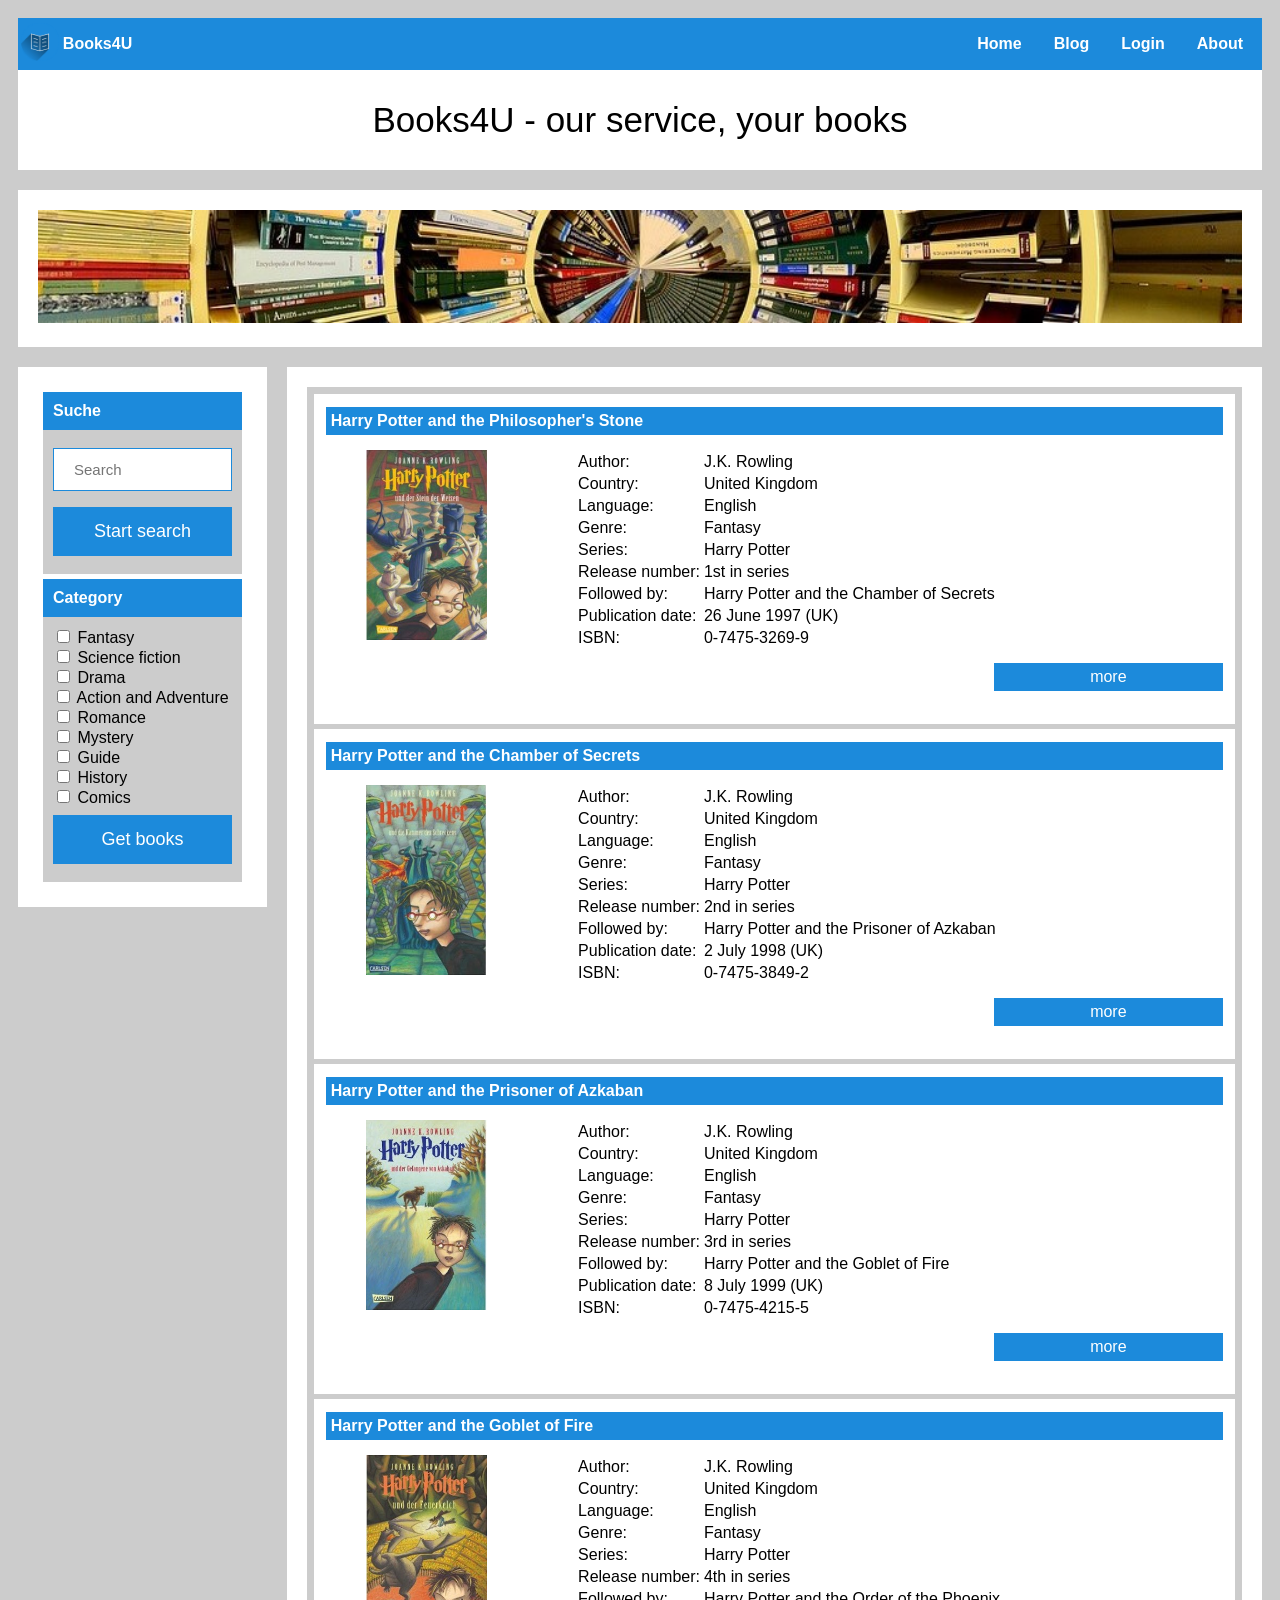
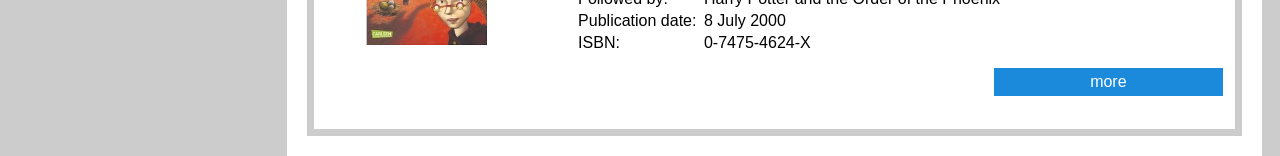
<file: html/index.html>
<!DOCTYPE html>
<html>

<head>
    <meta charset="utf-8" />
    <title> Books4U - Welcome </title>
    <link rel="stylesheet" type="text/css" href="css/style.css">
    <script src="js/"></script>
</head>

<body>
    <table class="menubar">
        <tr>
            <th class="logo">
                <a href="index.html" class="inactive">
                    <img src="img/book.png" alt="Book" class="book">
                </a>
            </th>
            <th>Books4U</th>
            <th>
                <ul>
                    <li style="float:right">
                        <a href="about.html">About</a>
                    </li>
                    <li style="float:right">
                        <a href="login.html">Login</a>
                    </li>
                    <li style="float:right">
                        <a href="blog.html">Blog</a>
                    </li>
                    <li style="float:right">
                        <a href="index.html">Home</a>
                    </li>
                </ul>
            </th>
        </tr>
    </table>
    <div class="header">Books4U - our service, your books</div>

    <div class="card">
        <img src="img/manybooks_small.jpg" Alt="ManyBooksSmall" width="100%"></img>
    </div>
    <div class="indexleft">
        <div class="card">
            <div class="menucard">
                <div class="menuhead">Suche</div>
                <div class="menubody">
                    <input class="input" type="text" name="inputSearch" id="inputSearch" placeholder="Search"></input>
                    <button id="search" onclick="search()">Start search</button>
                </div>
            </div>
            <div class="menucard">
                <div class="menuhead">Category</div>
                <div class="menubody">
                    <label class="category">
                        <input type="checkbox" name="category" value="fantays"> Fantasy
                    </label>
                    <label class="category">
                        <input type="checkbox" name="category" value="scifi"> Science fiction
                    </label>
                    <label class="category">
                        <input type="checkbox" name="category" value="drama"> Drama
                    </label>
                    <label class="category">
                        <input type="checkbox" name="category" value="actionAdventure"> Action and Adventure
                    </label>
                    <label class="category">
                        <input type="checkbox" name="category" value="romance"> Romance
                    </label>
                    <label class="category">
                        <input type="checkbox" name="category" value="mystery"> Mystery
                    </label>
                    <label class="category">
                        <input type="checkbox" name="category" value="guide"> Guide
                    </label>
                    <label class="category">
                        <input type="checkbox" name="category" value="history"> History
                    </label>
                    <label class="category">
                        <input type="checkbox" name="category" value="comic"> Comics
                    </label>
                    <button id="search" onclick="search()">Get books</button>
                </div>
            </div>
        </div>
    </div>
    <div class="indexright">
        <div class="card">
            <div class="bookshelf">
                <div class="book">
                    <h1 class="bookhead">Harry Potter and the Philosopher's Stone</h1>
                    <div class="rightcolumn">
                        <img class="bookimg" src="img/HP1.jpg"></img>
                    </div>
                    <div class="leftcolumn">
                        <table class="bookdetails">
                            <tr>
                                <td>Author:</td>
                                <td>J.K. Rowling</td>
                            </tr>
                            <tr>
                                <td>Country:</td>
                                <td>United Kingdom</td>
                            </tr>
                            <tr>
                                <td>Language:</td>
                                <td>English</td>
                            </tr>
                            <tr>
                                <td>Genre:</td>
                                <td>Fantasy</td>
                            </tr>
                            <tr>
                                <td>Series:</td>
                                <td>Harry Potter</td>
                            </tr>
                            <tr>
                                <td>Release number:</td>
                                <td>1st in series</td>
                            </tr>
                            <tr>
                                <td>Followed by:</td>
                                <td>Harry Potter and the Chamber of Secrets</td>
                            </tr>
                            <tr>
                                <td>Publication date:</td>
                                <td>26 June 1997 (UK)</td>
                            </tr>
                            <tr>
                                <td>ISBN:</td>
                                <td>0-7475-3269-9</td>
                            </tr>
                        </table>
                    </div>
                    <button class="bookbutton" id="bookbutton">more</button>
                </div>
                <div class="book">
                    <h1 class="bookhead">Harry Potter and the Chamber of Secrets</h1>
                    <div class="rightcolumn">
                        <img class="bookimg" src="img/HP2.jpg"></img>
                    </div>
                    <div class="leftcolumn">
                        <table class="bookdetails">
                            <tr>
                                <td>Author:</td>
                                <td>J.K. Rowling</td>
                            </tr>
                            <tr>
                                <td>Country:</td>
                                <td>United Kingdom</td>
                            </tr>
                            <tr>
                                <td>Language:</td>
                                <td>English</td>
                            </tr>
                            <tr>
                                <td>Genre:</td>
                                <td>Fantasy</td>
                            </tr>
                            <tr>
                                <td>Series:</td>
                                <td>Harry Potter</td>
                            </tr>
                            <tr>
                                <td>Release number:</td>
                                <td>2nd in series</td>
                            </tr>
                            <tr>
                                <td>Followed by:</td>
                                <td>Harry Potter and the Prisoner of Azkaban</td>
                            </tr>
                            <tr>
                                <td>Publication date:</td>
                                <td>2 July 1998 (UK)</td>
                            </tr>
                            <tr>
                                <td>ISBN:</td>
                                <td>0-7475-3849-2</td>
                            </tr>
                        </table>
                    </div>
                    <button class="bookbutton" id="bookbutton">more</button>
                </div>
                <div class="book">
                    <h1 class="bookhead">Harry Potter and the Prisoner of Azkaban</h1>
                    <div class="rightcolumn">
                        <img class="bookimg" src="img/HP3.jpg"></img>
                    </div>
                    <div class="leftcolumn">
                        <table class="bookdetails">
                            <tr>
                                <td>Author:</td>
                                <td>J.K. Rowling</td>
                            </tr>
                            <tr>
                                <td>Country:</td>
                                <td>United Kingdom</td>
                            </tr>
                            <tr>
                                <td>Language:</td>
                                <td>English</td>
                            </tr>
                            <tr>
                                <td>Genre:</td>
                                <td>Fantasy</td>
                            </tr>
                            <tr>
                                <td>Series:</td>
                                <td>Harry Potter</td>
                            </tr>
                            <tr>
                                <td>Release number:</td>
                                <td>3rd in series</td>
                            </tr>
                            <tr>
                                <td>Followed by:</td>
                                <td>Harry Potter and the Goblet of Fire</td>
                            </tr>
                            <tr>
                                <td>Publication date:</td>
                                <td>8 July 1999 (UK)</td>
                            </tr>
                            <tr>
                                <td>ISBN:</td>
                                <td>0-7475-4215-5</td>
                            </tr>
                        </table>
                    </div>
                    <button class="bookbutton" id="bookbutton">more</button>
                </div>
                <div class="book">
                    <h1 class="bookhead">Harry Potter and the Goblet of Fire</h1>
                    <div class="rightcolumn">
                        <img class="bookimg" src="img/HP4.jpg"></img>
                    </div>
                    <div class="leftcolumn">
                        <table class="bookdetails">
                            <tr>
                                <td>Author:</td>
                                <td>J.K. Rowling</td>
                            </tr>
                            <tr>
                                <td>Country:</td>
                                <td>United Kingdom</td>
                            </tr>
                            <tr>
                                <td>Language:</td>
                                <td>English</td>
                            </tr>
                            <tr>
                                <td>Genre:</td>
                                <td>Fantasy</td>
                            </tr>
                            <tr>
                                <td>Series:</td>
                                <td>Harry Potter</td>
                            </tr>
                            <tr>
                                <td>Release number:</td>
                                <td>4th in series</td>
                            </tr>
                            <tr>
                                <td>Followed by:</td>
                                <td>Harry Potter and the Order of the Phoenix</td>
                            </tr>
                            <tr>
                                <td>Publication date:</td>
                                <td>8 July 2000</td>
                            </tr>
                            <tr>
                                <td>ISBN:</td>
                                <td>0-7475-4624-X</td>
                            </tr>
                        </table>
                    </div>
                    <button class="bookbutton" id="bookbutton">more</button>
                </div>
            </div>
        </div>
    </div>
</body>

</html>
</file>
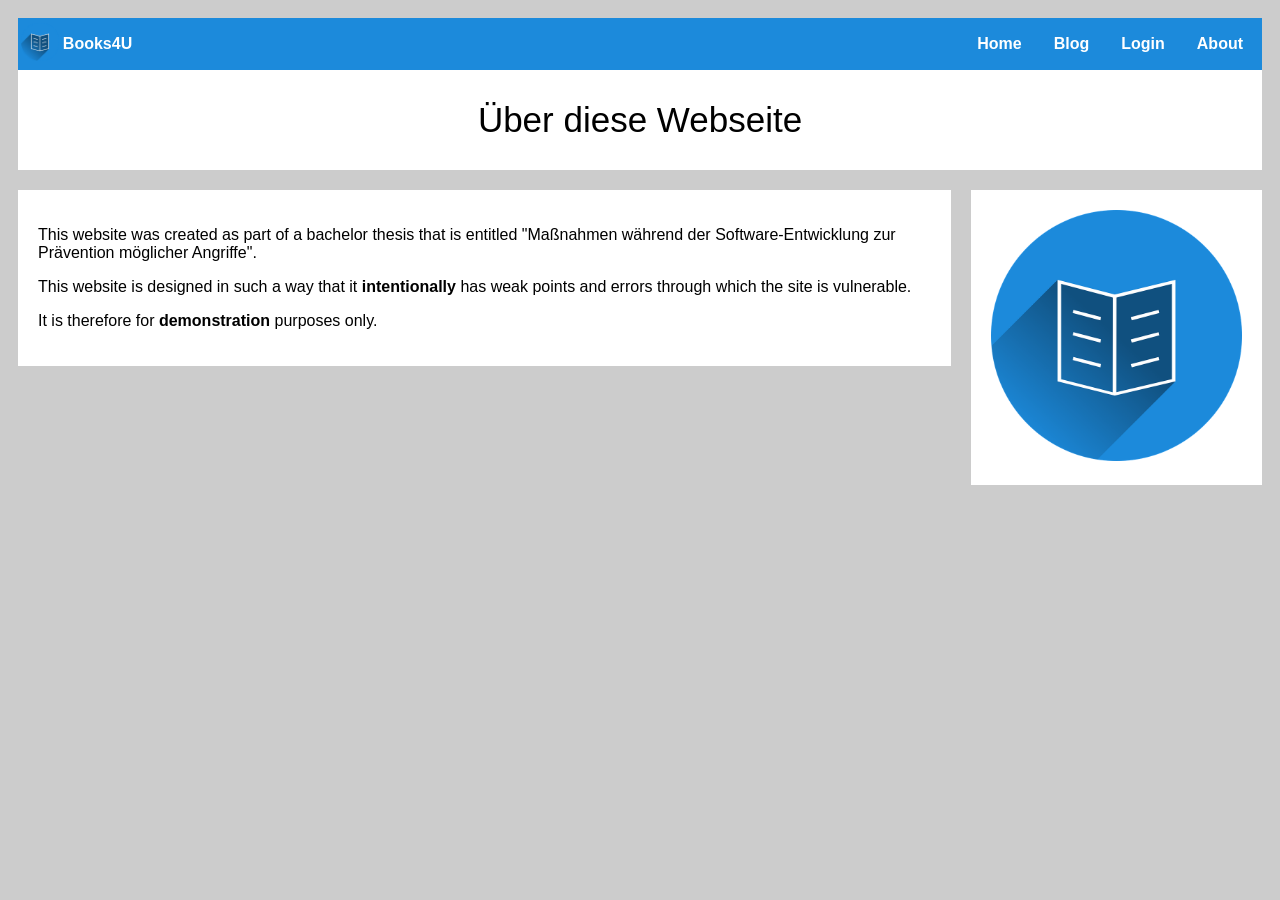
<file: html/about.html>
<!DOCTYPE html>
<html>

<head>
    <meta charset="utf-8" />
    <title> Books4U - About </title>
    <link rel="stylesheet" type="text/css" href="css/style.css">
    <script src="js/"></script>
</head>

<body>
    <table class="menubar">
        <tr>
            <th class="logo">
                <a href="index.html" class="inactive">
                    <img src="img/book.png" alt="Book" class="book">
                </a>
            </th>
            <th>Books4U</th>
            <th>
                <ul>
                    <li style="float:right">
                        <a href="about.html">About</a>
                    </li>
                    <li style="float:right">
                        <a href="login.html">Login</a>
                    </li>
                    <li style="float:right">
                        <a href="blog.html">Blog</a>
                    </li>
                    <li style="float:right">
                        <a href="index.html">Home</a>
                    </li>
                </ul>
            </th>
        </tr>
    </table>
    <div class="header">Über diese Webseite</div>
    <div class="leftcolumn">
        <div class="card">
            <p>This website was created as part of a bachelor thesis that is entitled "Maßnahmen während der Software-Entwicklung
                zur Prävention möglicher Angriffe".</p>
            <p>This website is designed in such a way that it
                <b>intentionally</b> has weak points and errors through which the site is vulnerable.</p>
            <p>It is therefore for
                <b>demonstration</b> purposes only.</p>
        </div>
    </div>
    <div class="rightcolumn">
        <div class="card">
            <img src="img/book.png" Alt="Book" class="book">
        </div>
    </div>
</body>

</html>
</file>
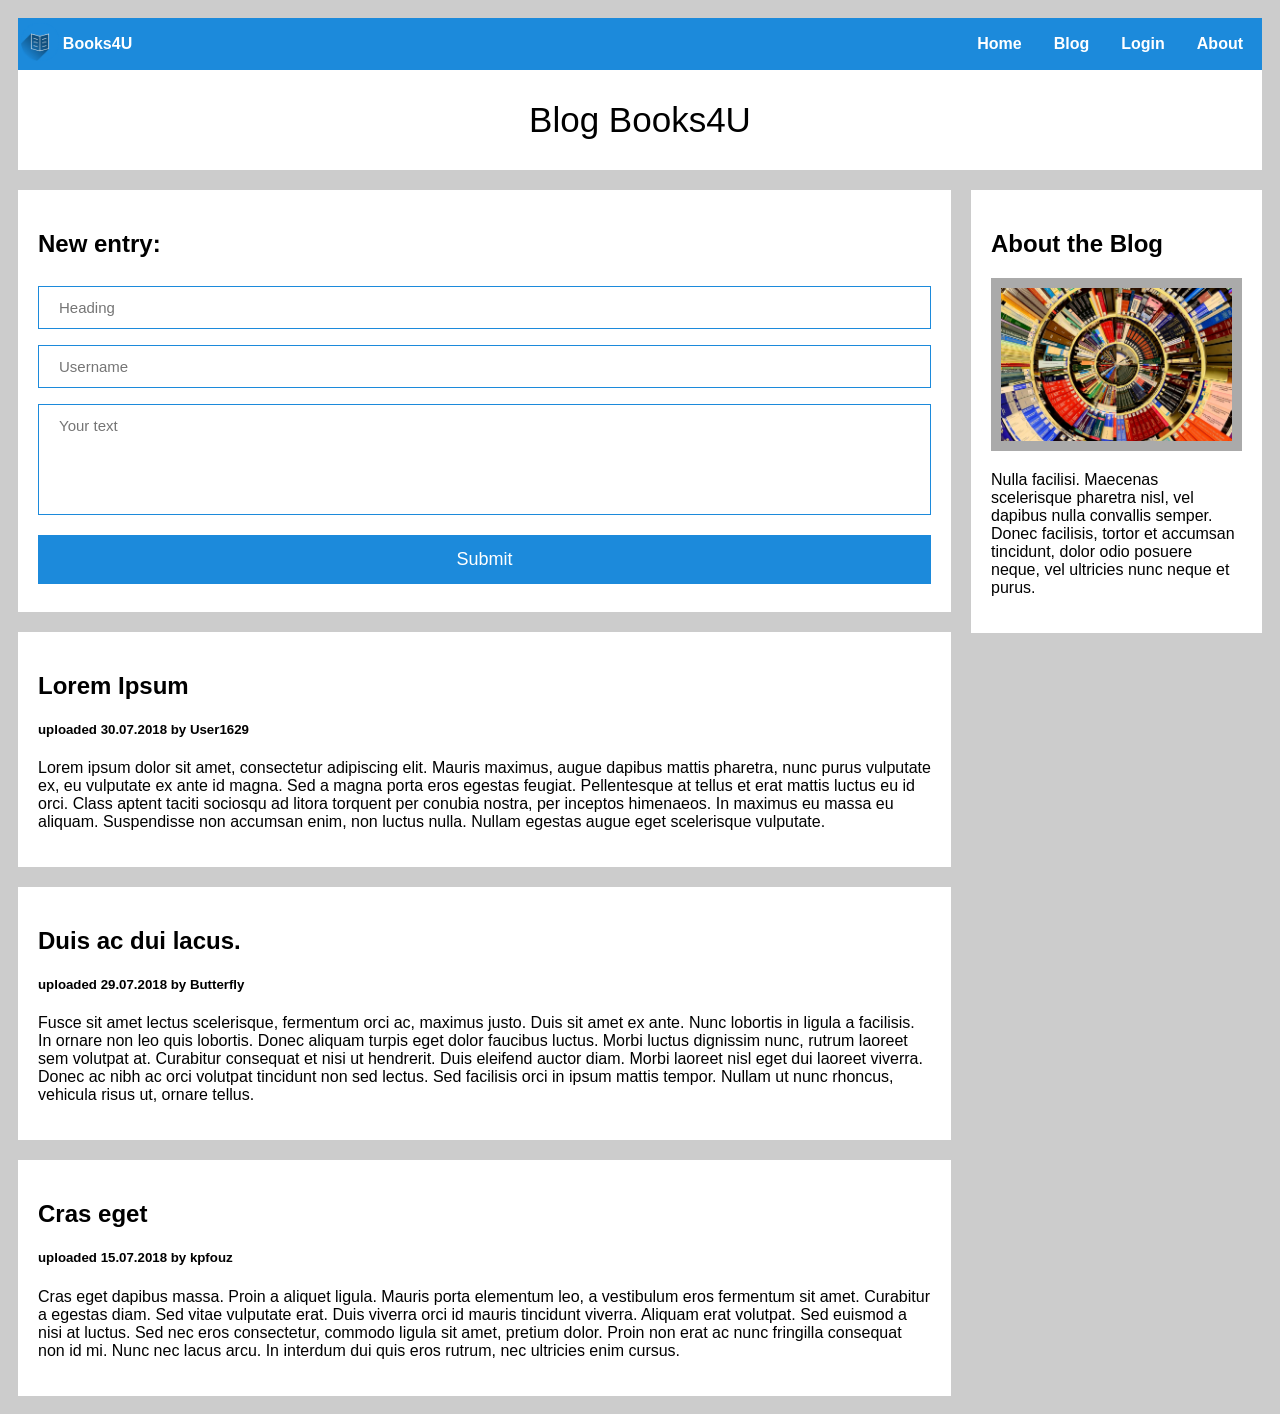
<file: html/blog.html>
<!DOCTYPE html>
<html>

<head>
    <meta charset="utf-8" />
    <title> Books4U - Blog </title>
    <link rel="stylesheet" type="text/css" href="css/style.css">
    <script src="js/blog.js"></script>
</head>

<body>
    <table class="menubar">
        <tr>
            <th class="logo">
                <a href="index.html" class="inactive">
                    <img src="img/book.png" alt="Book" class="book">
                </a>
            </th>
            <th>Books4U</th>
            <th>
                <ul>
                    <li style="float:right">
                        <a href="about.html">About</a>
                    </li>
                    <li style="float:right">
                        <a href="login.html">Login</a>
                    </li>
                    <li style="float:right">
                        <a href="blog.html">Blog</a>
                    </li>
                    <li style="float:right">
                        <a href="index.html">Home</a>
                    </li>
                </ul>
            </th>
        </tr>
    </table>
    <div class="header">
        Blog Books4U
    </div>
    <div class="row">
        <div class="leftcolumn">
            <div class="card">
                <h2>New entry:</h2>
                <input class="input" type="text" name="inputBlogHeading" id="inputBlogHeading" placeholder="Heading"></input>
                <input class="input" type="text" name="inputBlogUser" id="inputBlogUser" placeholder="Username"></input>
                <textarea class="input" type="text" name="inputBlogText" id="inputBlogText" placeholder="Your text" rows="5"></textarea>

                <button id="submit" onclick="submitBlogEntry()">Submit</button>
            </div>
            <div class="entries" id="entries">
                <div class="card">
                    <h2>Lorem Ipsum</h2>
                    <h5>uploaded 30.07.2018 by User1629</h5>
                    <p>Lorem ipsum dolor sit amet, consectetur adipiscing elit. Mauris maximus, augue dapibus mattis pharetra,
                        nunc purus vulputate ex, eu vulputate ex ante id magna. Sed a magna porta eros egestas feugiat. Pellentesque
                        at tellus et erat mattis luctus eu id orci. Class aptent taciti sociosqu ad litora torquent per conubia
                        nostra, per inceptos himenaeos. In maximus eu massa eu aliquam. Suspendisse non accumsan enim, non
                        luctus nulla. Nullam egestas augue eget scelerisque vulputate.
                    </p>
                </div>
                <div class="card">
                    <h2>Duis ac dui lacus.</h2>
                    <h5>uploaded 29.07.2018 by Butterfly</h5>
                    <p>Fusce sit amet lectus scelerisque, fermentum orci ac, maximus justo. Duis sit amet ex ante. Nunc lobortis
                        in ligula a facilisis. In ornare non leo quis lobortis. Donec aliquam turpis eget dolor faucibus
                        luctus. Morbi luctus dignissim nunc, rutrum laoreet sem volutpat at. Curabitur consequat et nisi
                        ut hendrerit. Duis eleifend auctor diam. Morbi laoreet nisl eget dui laoreet viverra. Donec ac nibh
                        ac orci volutpat tincidunt non sed lectus. Sed facilisis orci in ipsum mattis tempor. Nullam ut nunc
                        rhoncus, vehicula risus ut, ornare tellus.
                    </p>
                </div>
                <div class="card">
                    <h2>Cras eget</h2>
                    <h5>uploaded 15.07.2018 by kpfouz</h5>
                    <p>Cras eget dapibus massa. Proin a aliquet ligula. Mauris porta elementum leo, a vestibulum eros fermentum
                        sit amet. Curabitur a egestas diam. Sed vitae vulputate erat. Duis viverra orci id mauris tincidunt
                        viverra. Aliquam erat volutpat. Sed euismod a nisi at luctus. Sed nec eros consectetur, commodo ligula
                        sit amet, pretium dolor. Proin non erat ac nunc fringilla consequat non id mi. Nunc nec lacus arcu.
                        In interdum dui quis eros rutrum, nec ultricies enim cursus.
                    </p>
                </div>
            </div>
        </div>
        <div class="rightcolumn">
            <div class="card">
                <h2>About the Blog</h2>
                <div>
                    <img src="img/manybooks.jpg" Alt="ManyBooks" class="blogabout">
                </div>
                <p>Nulla facilisi. Maecenas scelerisque pharetra nisl, vel dapibus nulla convallis semper. Donec facilisis,
                    tortor et accumsan tincidunt, dolor odio posuere neque, vel ultricies nunc neque et purus. </p>
            </div>
        </div>
    </div>
</body>

</html>
</file>
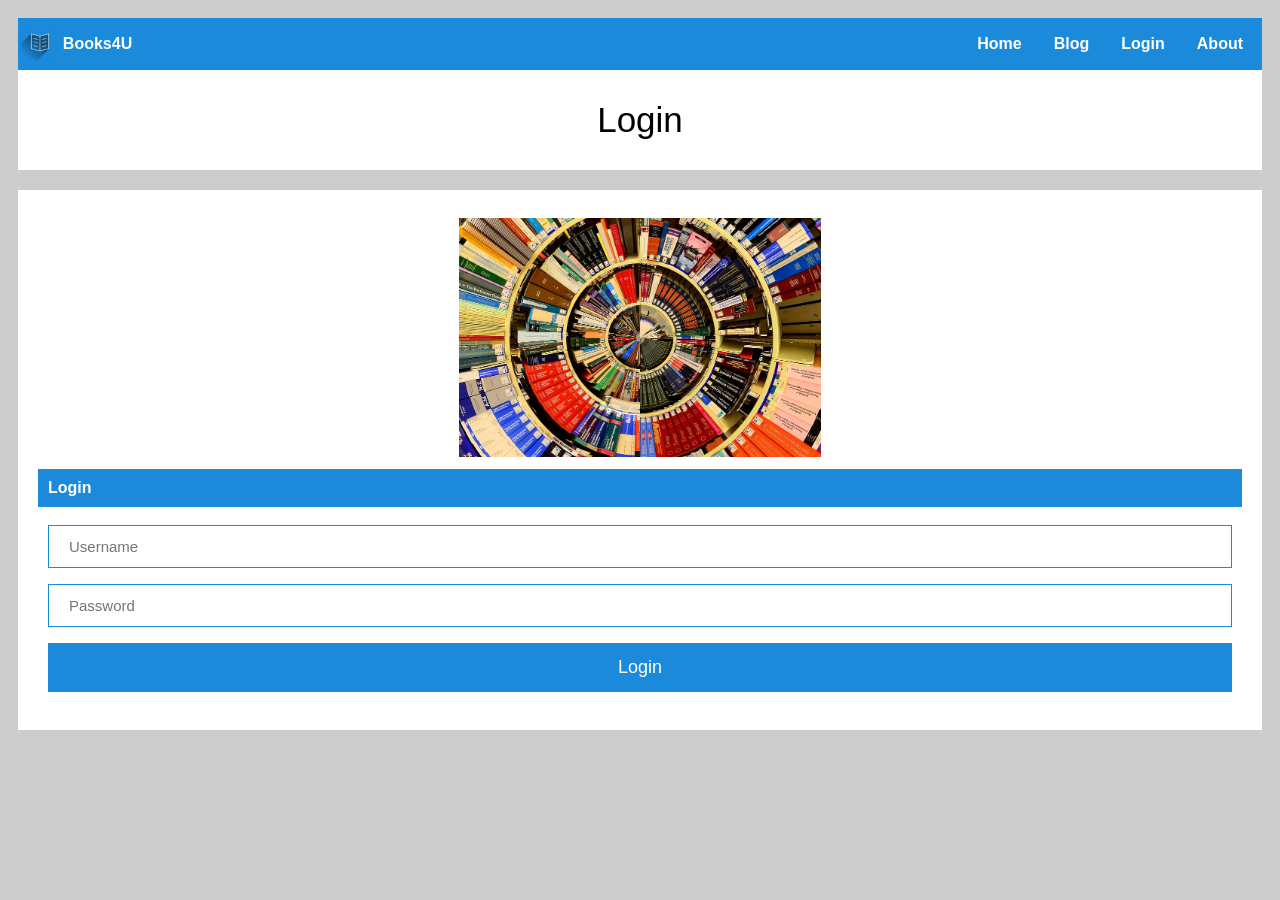
<file: html/login.html>
<!DOCTYPE html>
<html>

<head>
    <meta charset="utf-8" />
    <title> Books4U - Login </title>
    <link rel="stylesheet" type="text/css" href="css/style.css">
    <script src="https://ajax.googleapis.com/ajax/libs/jquery/3.3.1/jquery.min.js"></script>
    <script type="text/javascript" src="js/login.js"></script>
</head>

<body>
    <table class="menubar">
        <tr>
            <th class="logo">
                <a href="index.html" class="inactive">
                    <img src="img/book.png" alt="Book" class="book">
                </a>
            </th>
            <th>Books4U</th>
            <th>
                <ul>
                    <li style="float:right">
                        <a href="about.html">About</a>
                    </li>
                    <li style="float:right">
                        <a href="login.html">Login</a>
                    </li>
                    <li style="float:right">
                        <a href="blog.html">Blog</a>
                    </li>
                    <li style="float:right">
                        <a href="index.html">Home</a>
                    </li>
                </ul>
            </th>
        </tr>
    </table>
    <div class="header">Login</div>
    <div class="card">
        <div align="center">
            <img src="img/manybooks.jpg" alt="ManyBooks" class="manybooks">
        </div>
        <div class="menuhead">Login</div>
        <div class="menubody">
            <input class="input" type="text" name="inputUsername" id="inputUsername" placeholder="Username"></input>
            <input class="input" type="password" name="inputPassword" id="inputPassword" placeholder="Password"></input>
            <button id="loginButton">Login</button>
        </div>
</body>

</html>
</file>
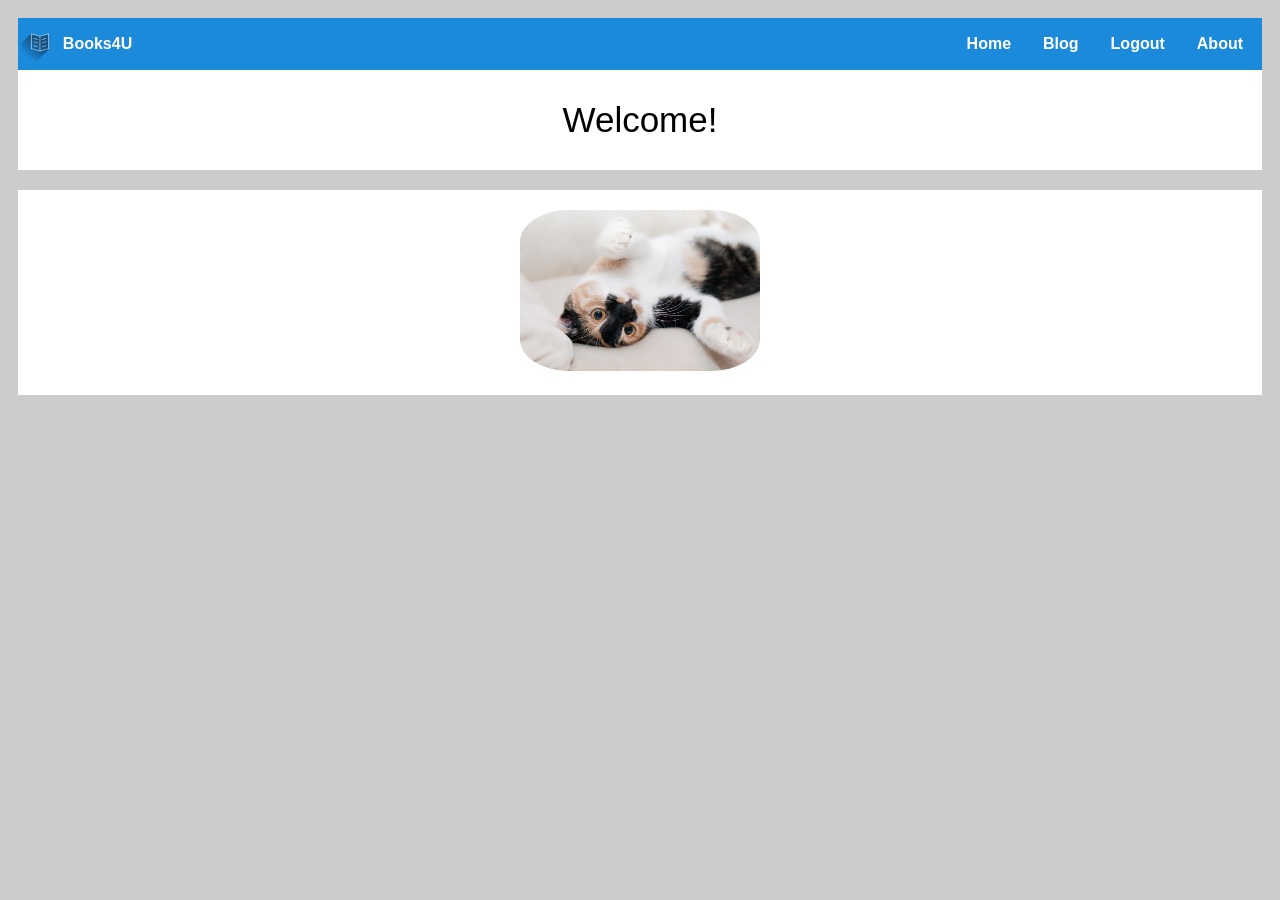
<file: html/success.html>
<!DOCTYPE html>
<html>

<head>
    <meta charset="utf-8" />
    <meta name="robots" content="noindex"/>
    <title> Books4U - Login Success</title>
    <link rel="stylesheet" type="text/css" href="css/style.css">
</head>

<body>
    <table class="menubar">
        <tr>
            <th class="logo">
                <a href="index.html" class="inactive">
                    <img src="img/book.png" alt="Book" class="book">
                </a>
            </th>
            <th>Books4U</th>
            <th>
                <ul>
                    <li style="float:right">
                        <a href="about.html">About</a>
                    </li>
                    <li style="float:right">
                        <a href="login.html">Logout</a>
                    </li>
                    <li style="float:right">
                        <a href="blog.html">Blog</a>
                    </li>
                    <li style="float:right">
                        <a href="index.html">Home</a>
                    </li>
                </ul>
            </th>
        </tr>
    </table>
    <div class="header">Welcome!</div>
    <div class="card" align="center">
        <img src="img/cat.jpg" alt="cat" class="cat">
    </div>
</body>

</html>
</file>
<file: html/css/style.css>
body {
    font-family: Arial;
    padding: 10px;
    background: #ccc;
}

* {
    box-sizing: border-box;
}

.input {
    width: 100%;
    box-align: center;
    padding: 12px 20px;
    margin: 8px 0;
    display: inline-block;
    border: 1px solid #1c8adb;
    box-sizing: border-box;
    font-size: 15px;
}

textarea {
    resize: none;
    font-family: Arial;
}

button {
    background-color: #1c8adb;
    color: white;
    padding: 14px 20px;
    margin: 8px 0;
    border: none;
    cursor: pointer;
    width: 100%;
    font-size: 18px;
}

button:hover {
    opacity: 0.8;
}

.menubar {
    width: 100%;
    background-color: #1c8adb;
    border: 0px;
    padding: 0px;
    margin: 0px;
    font-weight: bold;
}

.category {
    margin-right: 100%;
}

ul {
    list-style-type: none;
    margin: 0;
    padding: 0;
    overflow: hidden;
    background-color: #1c8adb;
}

li {
    float: left;
}

li a {
    display: block;
    color: white;
    text-align: center;
    padding: 14px 16px;
    text-decoration: none;
}

li a:hover:not(.inactive) {
    background-color: #197bc0;
}

th {
    text-align: left;
    width: 30%;
    color: white;
}

.logo {
    text-align: left;
    width: 2%;
    color: white;
    vertical-align: center;
    
}

.imgcontainer {
    text-align: center;
    margin: 24px 0 12px 0;
}

.imgmenu {
    text-align: left;
    margin: 0px 0 0px 0;
    padding: 0%;
}

img.book {
    width: 100%;
}

img.cat {
    width: 20%;
    border-radius: 20%;
}

img.manybooks {
    width: 30%;
    margin: 8px 0;
}

img.blogabout {
    background-color: #aaa;
    width: 100%;
    padding: 10px;
}

img.indeximg {
    width: 100%;
    padding: 10px;
    text-align: center;
}

.container {
    padding: 16px;
}

span.psw {
    float: right;
    padding-top: 16px;
}

.header {
    padding: 30px;
    font-size: 35px;
    text-align: center;
    background: white;
}

/* Create two unequal columns that floats next to each other */
.leftcolumn {   
    float: left;
    width: 75%;
}

.rightcolumn {
    float: left;
    width: 25%;
    padding-left: 20px;
}

.indexleft {
    float: left;
    width: 20%;
}

.indexright {
    float: right;
    width: 80%;
    padding-left: 20px;
}

.card {
    background-color: white;
    padding: 20px;
    margin-top: 20px;
}

.row:after {
    content: "";
    display: table;
    clear: both;
}

.menucard {
    margin: 5px;
    background-color: #ccc;
}

.menuhead {
    padding: 10px;
    background-color: #1c8adb;
    color: white;
    font-weight: bold;
}

.menubody {
    padding: 10px;
}

.bookshelf {
    padding: 2px;
    background-color: #ccc;
}

div.book {
    box-sizing: border-box;
    margin: 5px;
    padding: 2px;
    background-color:white;
    height: 330px;
}

.bookhead {
    padding: 5px;
    margin-left: 10px;
    margin-right: 10px;
    background-color: #1c8adb;
    color: white;
    font-weight: bold;
    font-size: 16px;
}

.bookimg {
    font-size: 16px;
    float: left;
    height: 200px;
    margin-left: 10px;
    margin-right: 10px;
    padding: 5px 20px;
}

.bookdetails {
    font-size: 16px;
    padding: 5px 20px;
    margin-left: 10px;
    margin-right: 10px;
}

.bookbutton {
    font-size: 16px;
    float: right;
    width: 25%;
    padding: 5px;
    margin-left: 10px;
    margin-right: 10px;
    text-align: center;
}

.usertable {
    color: black;
    border: 1px solid #1c8adb;
    background-color: white;
}

/* Responsive layout - when the screen is less than 800px wide, make the two columns stack on top of each other instead of next to each other */
@media screen and (max-width: 800px) {
    .leftcolumn, .rightcolumn {   
        width: 100%;
        padding: 0;
    }
}

/* Change styles for span and cancel button on extra small screens */
@media screen and (max-width: 300px) {
    span.psw {
        display: block;
        float: none;
    }
    .cancelbtn {
        width: 100%;
    }
}
</file>
